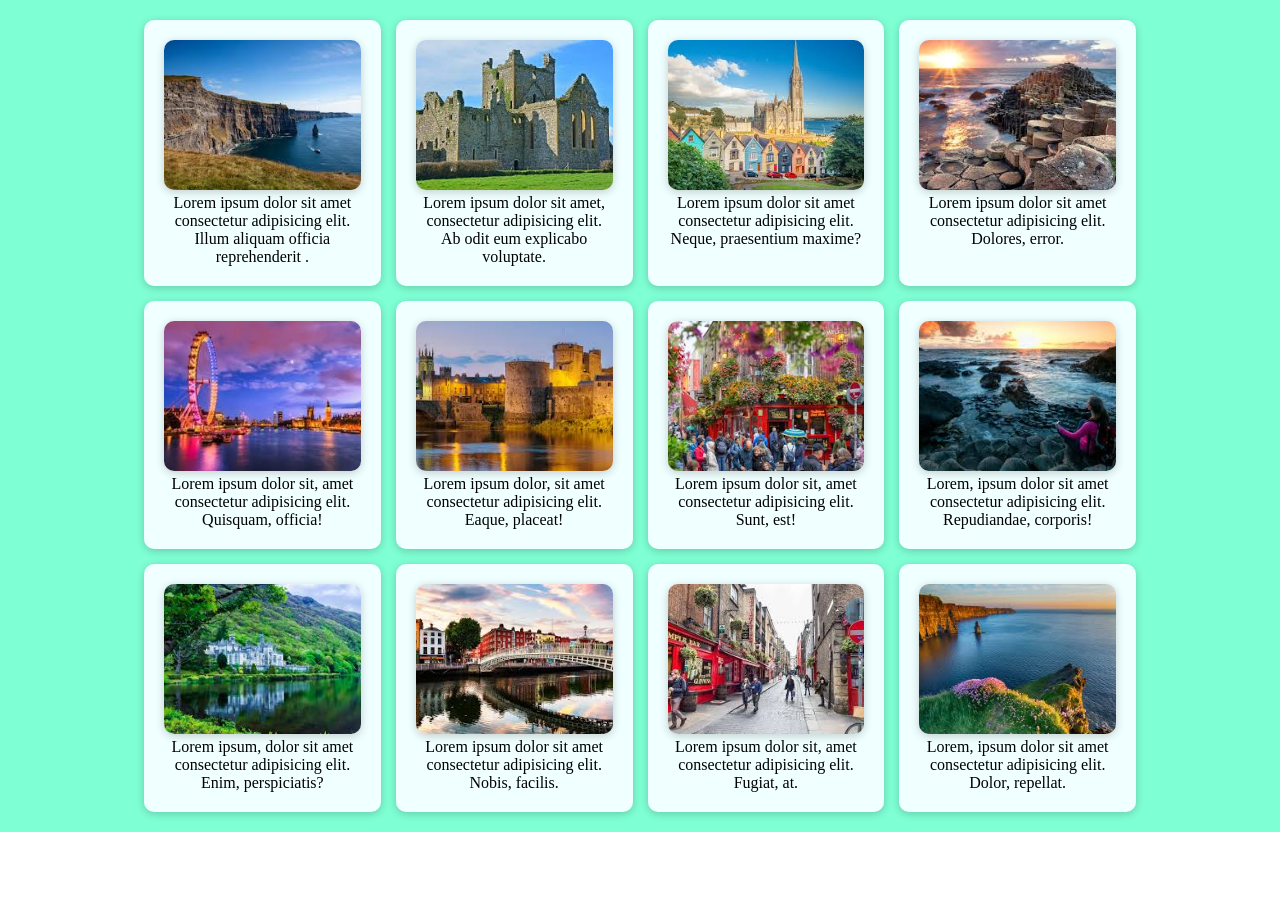
<file: Image Gallery/index.html>
<!DOCTYPE html>
<html lang="en">
  <head>
    <meta charset="UTF-8" />
    <meta name="viewport" content="width=device-width, initial-scale=1.0" />
    <title>Image Gallery</title>
    <link rel="stylesheet" href="style.css" />
  </head>
  <body>
    <div class="container">
      <div class="gallery-wrapper">
        <div class="gallery-grid">
          <div class="card">
            <img src="img1.jpg" alt="Image 1" />
            <p>
              Lorem ipsum dolor sit amet consectetur adipisicing elit. Illum
              aliquam officia reprehenderit .
            </p>
          </div>
          <div class="card">
            <img src="img2.jpg" alt="Image 2" />
            <p>
              Lorem ipsum dolor sit amet, consectetur adipisicing elit. Ab odit
              eum explicabo voluptate.
            </p>
          </div>
          <div class="card">
            <img src="img3.jpg" alt="Image 3" />
            <p>
              Lorem ipsum dolor sit amet consectetur adipisicing elit. Neque,
              praesentium maxime?
            </p>
          </div>
          <div class="card">
            <img src="img4.jpg" alt="Image 4" />
            <p>
              Lorem ipsum dolor sit amet consectetur adipisicing elit. Dolores,
              error.
            </p>
          </div>
          <div class="card">
            <img src="img5.jpg" alt="Image 5" />
            <p>
              Lorem ipsum dolor sit, amet consectetur adipisicing elit.
              Quisquam, officia!
            </p>
          </div>
          <div class="card">
            <img src="img6.jpg" alt="Image 6" />
            <p>
              Lorem ipsum dolor, sit amet consectetur adipisicing elit. Eaque,
              placeat!
            </p>
          </div>
          <div class="card">
            <img src="img7.jpg" alt="Image 7" />
            <p>
              Lorem ipsum dolor sit, amet consectetur adipisicing elit. Sunt,
              est!
            </p>
          </div>
          <div class="card">
            <img src="img8.jpg" alt="Image 8" />
            <p>
              Lorem, ipsum dolor sit amet consectetur adipisicing elit.
              Repudiandae, corporis!
            </p>
          </div>
          <div class="card">
            <img src="img9.jpg" alt="Image 9" />
            <p>
              Lorem ipsum, dolor sit amet consectetur adipisicing elit. Enim,
              perspiciatis?
            </p>
          </div>
          <div class="card">
            <img src="img10.jpg" alt="Image 10" />
            <p>
              Lorem ipsum dolor sit amet consectetur adipisicing elit. Nobis,
              facilis.
            </p>
          </div>
          <div class="card">
            <img src="img11.jpg" alt="Image 11" />
            <p>
              Lorem ipsum dolor sit, amet consectetur adipisicing elit. Fugiat,
              at.
            </p>
          </div>
          <div class="card">
            <img src="img12.jpg" alt="Image 11" />
            <p>
              Lorem, ipsum dolor sit amet consectetur adipisicing elit. Dolor,
              repellat.
            </p>
          </div>
        </div>
      </div>
    </div>
  </body>
</html>
</file>
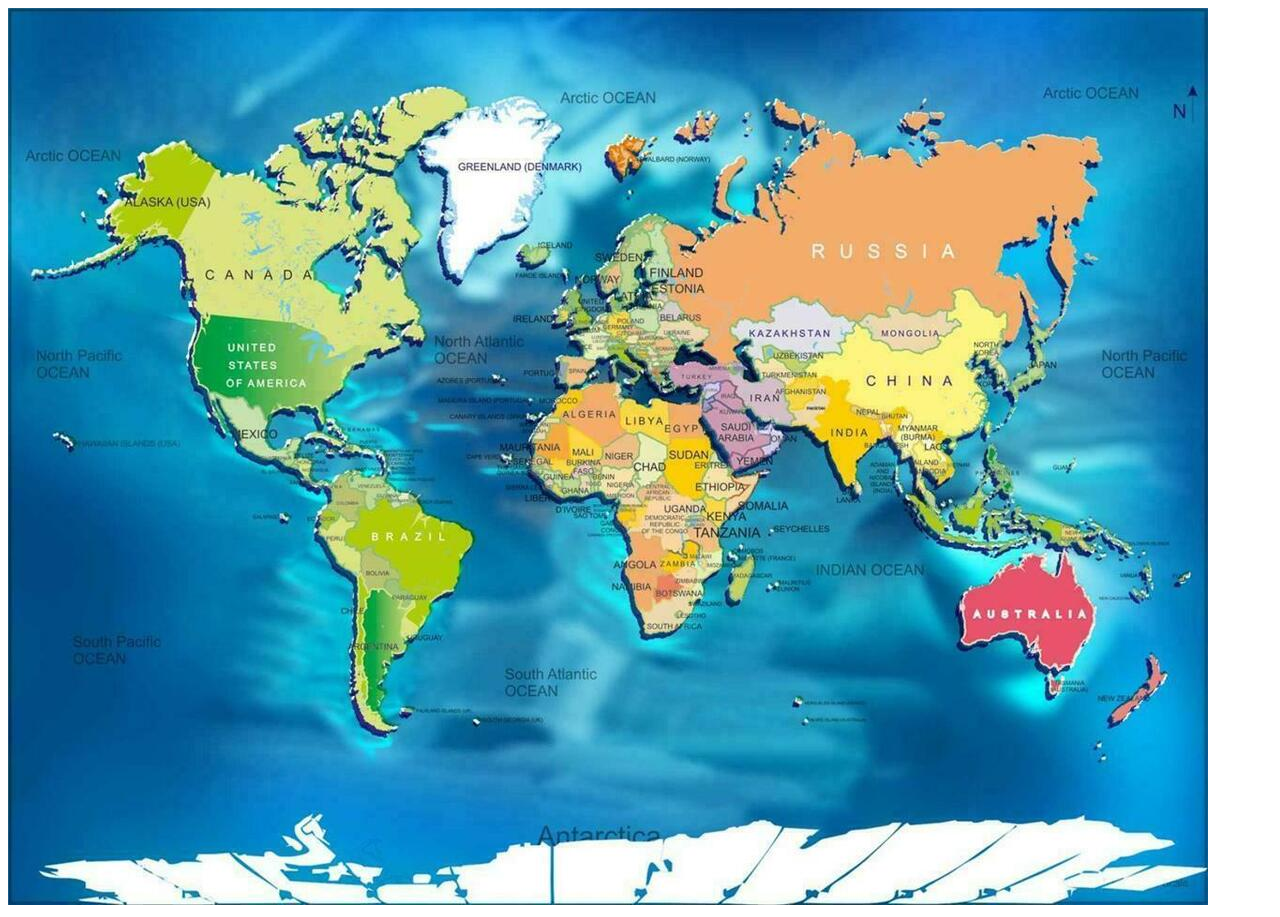
<file: ImageMap/index.html>
<!DOCTYPE html>
<html lang="en">
<head>
    <meta charset="UTF-8">
    <meta name="viewport" content="width=device-width, initial-scale=1.0">
    <title>World Map</title>
    <link rel="icon" href="globe.png">
</head>
<body>
    <div class="container">
    <img src="worldmap.jpg" usemap="#image-map">
        <map name="image-map">
            <area target="_blank" alt="INDIA" title="INDIA" href="https://en.wikipedia.org/wiki/Taj_Mahal" coords="821,372,801,425,836,482,851,446,883,422" shape="poly"></area>
            <area target="_blank" alt="GREENLAND" title="GREENLAND" href="https://en.wikipedia.org/wiki/Aurora" coords="416,149,455,103,549,121,517,206,439,263,452,272" shape="poly"></area>
            <area target="_blank" alt="US" title="US" href="https://en.wikipedia.org/wiki/White_House" coords="191,312,315,399" shape="rect"></area>
            <area target="_blank" alt="CANADA" title="CANADA" href="https://www.britannica.com/list/canada-10-claims-to-fame" coords="391,153,387,97,405,134,302,117,395,83,305,115,258,153,407,308,191,296,168,234,207,163,359,214,344,240,392,280" shape="poly"></area>
            <area target="_blank" alt="CHINA" title="CHINA" href="https://www.thrillophilia.com/places-to-visit-in-china" coords="952,336,954,283,991,310,934,406,968,390,787,360,835,344,888,342,933,340,930,480,881,433,920,386,883,399,850,379" shape="poly"></area>
        </map>
    </div>
    
</body>
</html>
</file>
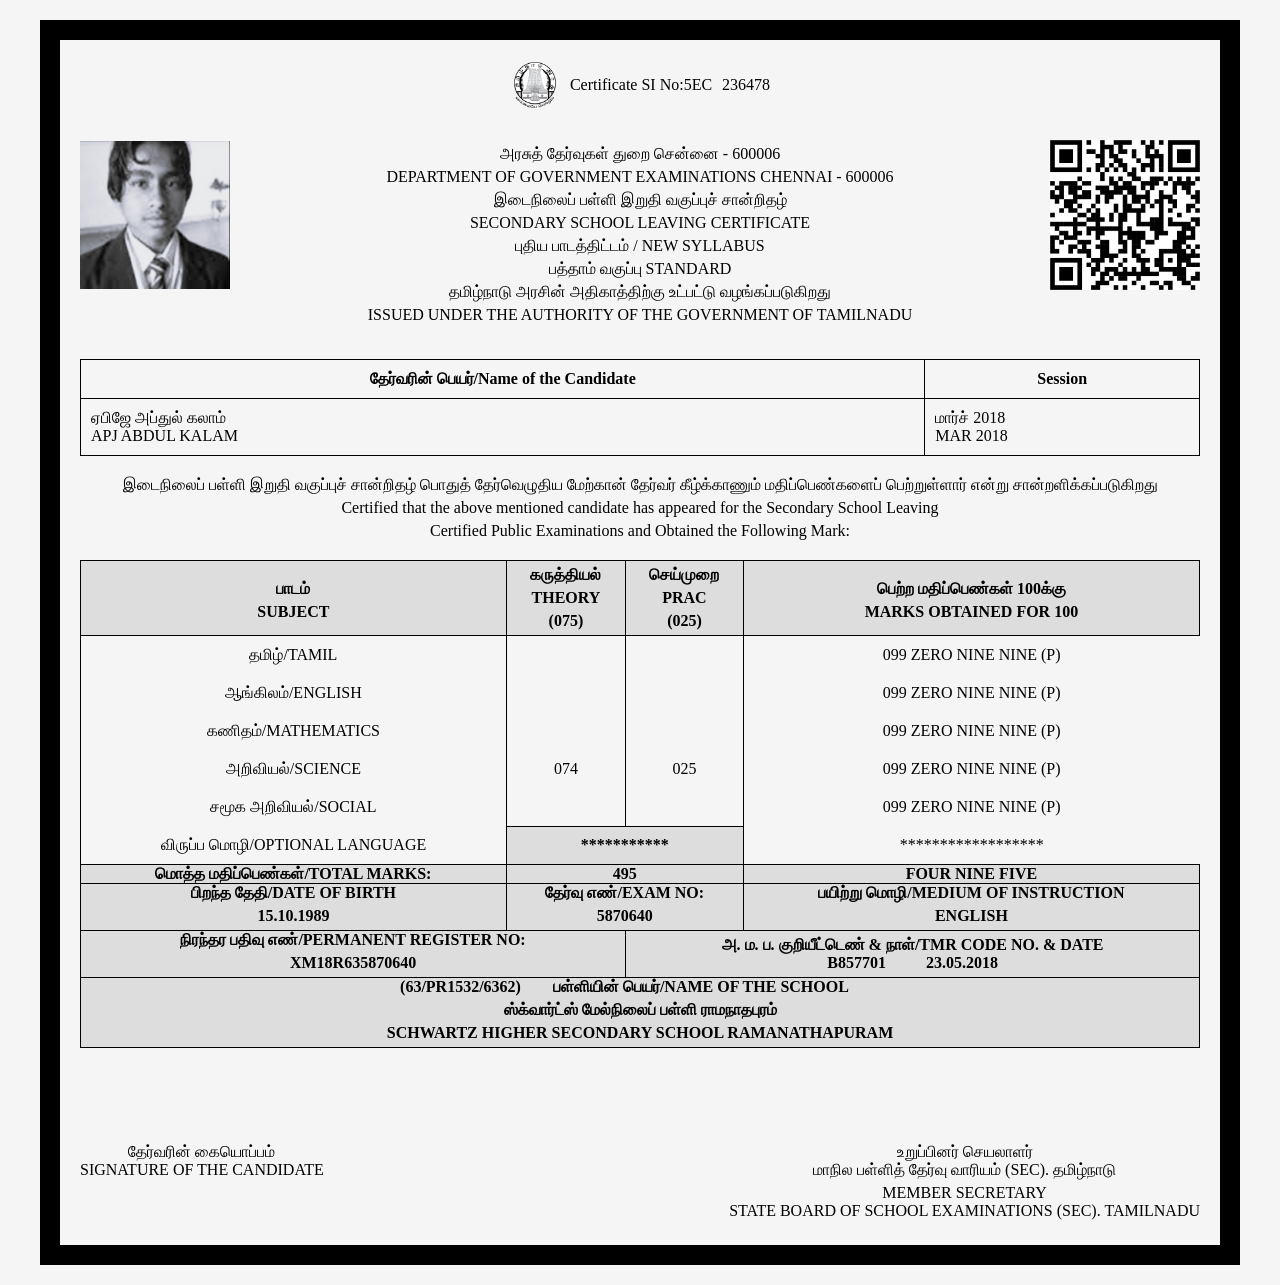
<file: Marksheet/index.html>
<!DOCTYPE html>
<html lang="en">
  <head>
    <meta charset="UTF-8" />
    <meta name="viewport" content="width=device-width, initial-scale=1.0" />
    <title>MarkSheet</title>
    <link rel="stylesheet" href="style.css" />
    <link rel="icon" href="logo.jpg">
  </head>
  <body>
    <div class="container">
      <div class="certificate">
        <img
          src="Tamilnadu-Government-Black.png"
          alt="Statelogo"
          class="image"
        />
        <p>Certificate SI No:5EC</p>
        <p class="serial-number">236478</p>
      </div>

      <div class="top">
        <img src="apj.png" alt="Phot" class="APJ" />
        <div class="mid">
            <p>அரசுத் தேர்வுகள் துறை சென்னை - 600006</p>
            <p>DEPARTMENT OF GOVERNMENT EXAMINATIONS CHENNAI - 600006</p>
            <p>இடைநிலைப் பள்ளி இறுதி வகுப்புச் சான்றிதழ்</p>
            <p>SECONDARY SCHOOL LEAVING CERTIFICATE</p> 
            <p>புதிய பாடத்திட்டம் / NEW SYLLABUS</p> 
            <p>பத்தாம் வகுப்பு STANDARD</p>
            <p>தமிழ்நாடு அரசின் அதிகாத்திற்கு உட்பட்டு வழங்கப்படுகிறது</p>
            <p>ISSUED UNDER THE AUTHORITY OF THE GOVERNMENT OF TAMILNADU</p>
        </div>
        <img src="Untitled 1.png" alt="qr code" class="QR-Code" />
      </div>

      <div class="name">
        <table>
            <TR>
                <th>
                    தேர்வரின் பெயர்/Name of the Candidate
                </th>
                <th>Session</th>
            </TR>
            
            <tb>
                <tr>
                    <td>
                        ஏபிஜே அப்துல் கலாம்<br/>
                        APJ ABDUL KALAM
                    </td>
                    <td>
                        மார்ச் 2018<br/>
                        MAR 2018
                    </td>
                </tr>
            </tb>
        </table>
      </div>

      <div class="middle">
        <p>இடைநிலைப் பள்ளி இறுதி வகுப்புச் சான்றிதழ் பொதுத் தேர்வெழுதிய மேற்கான் தேர்வர் கீழ்க்காணும் மதிப்பெண்களைப் பெற்றுள்ளார் என்று சான்றளிக்கப்படுகிறது </p>
        <p>Certified that the above mentioned candidate has appeared for the Secondary School Leaving</p>
        <p>Certified Public Examinations and Obtained the Following Mark:</p>
      </div>
       
      <div class="final">
        <table class="MARKS">
            <tr>
                <th>
                    <p>பாடம்</p>
                    SUBJECT
                </th>
                <th>
                    <p>கருத்தியல்</p>
                    THEORY
                    <P>(075)</P>
                </th>
                <th>
                    <p>செய்முறை</p>
                    PRAC
                    <P>(025)</P>
                </th>
                <th>
                    <p>பெற்ற மதிப்பெண்கள் 100க்கு</p>
                    MARKS OBTAINED FOR 100
                </th>
            </tr>
            

            <tb>
                <tr>
                    <td>தமிழ்/TAMIL</td>
                    <td></td>
                    <td></td>
                    <td>099  ZERO NINE NINE  (P)</td>
                </tr>
                <tr>
                    <td>ஆங்கிலம்/ENGLISH</td>
                    <td></td>
                    <td></td>
                    <td>099  ZERO NINE NINE  (P)</td>
                </tr>
                <tr>
                    <td>கணிதம்/MATHEMATICS</td>
                    <td></td>
                    <td></td>
                    <td>099  ZERO NINE NINE  (P)</td>
                </tr>
                <tr>
                    <td>அறிவியல்/SCIENCE</td>
                    <td>074</td>
                    <td>025</td>
                    <td>099  ZERO NINE NINE  (P)</td>
                </tr>
                <tr>
                    <td>சமூக அறிவியல்/SOCIAL</td>
                    <td></td>
                    <td></td>
                    <td>099  ZERO NINE NINE  (P)</td>
                </tr>
                <tr>
                    <td>விருப்ப மொழி/OPTIONAL LANGUAGE</td>
                    <th colspan="2">***********</th>
                    <td>******************</td>
                </tr>
                <tr>
                    <th>மொத்த மதிப்பெண்கள்/TOTAL MARKS:</th>
                    <th colspan="2">495</th>
                    <th>FOUR NINE FIVE</th>
                </tr>
                <tr>
                    <th>
                        பிறந்த தேதி/DATE OF BIRTH
                        <P>15.10.1989</P>
                    </th>
                    <th colspan="2">
                        தேர்வு எண்/EXAM NO:
                        <P>5870640</P>
                    </th>
                    <th>
                        பயிற்று மொழி/MEDIUM OF INSTRUCTION
                        <P>ENGLISH</P>
                    </th>
                </tr>
                <TR>
                    <TH colspan="2">
                        நிரந்தர பதிவு எண்/PERMANENT REGISTER NO:
                        <P>XM18R635870640</P>
                    </TH>
                    <TH colspan="2">அ. ம. ப. குறியீட்டெண் & நாள்/TMR CODE NO. & DATE
                        <pre>B857701          23.05.2018</pre>
                    </TH>
                </TR>
                <TR>
                    <TH colspan="4">
                        <PRE class="School">(63/PR1532/6362)        பள்ளியின் பெயர்/NAME OF THE SCHOOL        </PRE>
                        <p>ஸ்க்வார்ட்ஸ் மேல்நிலைப் பள்ளி ராமநாதபுரம்</p>
                        <p>
                            SCHWARTZ HIGHER SECONDARY SCHOOL RAMANATHAPURAM
                        </p>
                    </TH>
                </TR>
            </tb>
        </table>
      </div>
      <div class="end">
        <p>தேர்வரின் கையொப்பம்<br>
            SIGNATURE OF THE CANDIDATE</p>
        <div class="xxx">
            <p>உறுப்பினர் செயலாளர்<br>
                மாநில பள்ளித் தேர்வு வாரியம் (SEC). தமிழ்நாடு
            </p>
            <P>MEMBER SECRETARY<br>
            STATE BOARD OF SCHOOL EXAMINATIONS (SEC). TAMILNADU
        </P>
        </div>
        
      </div>
    </div>
  </body>
</html>
</file>
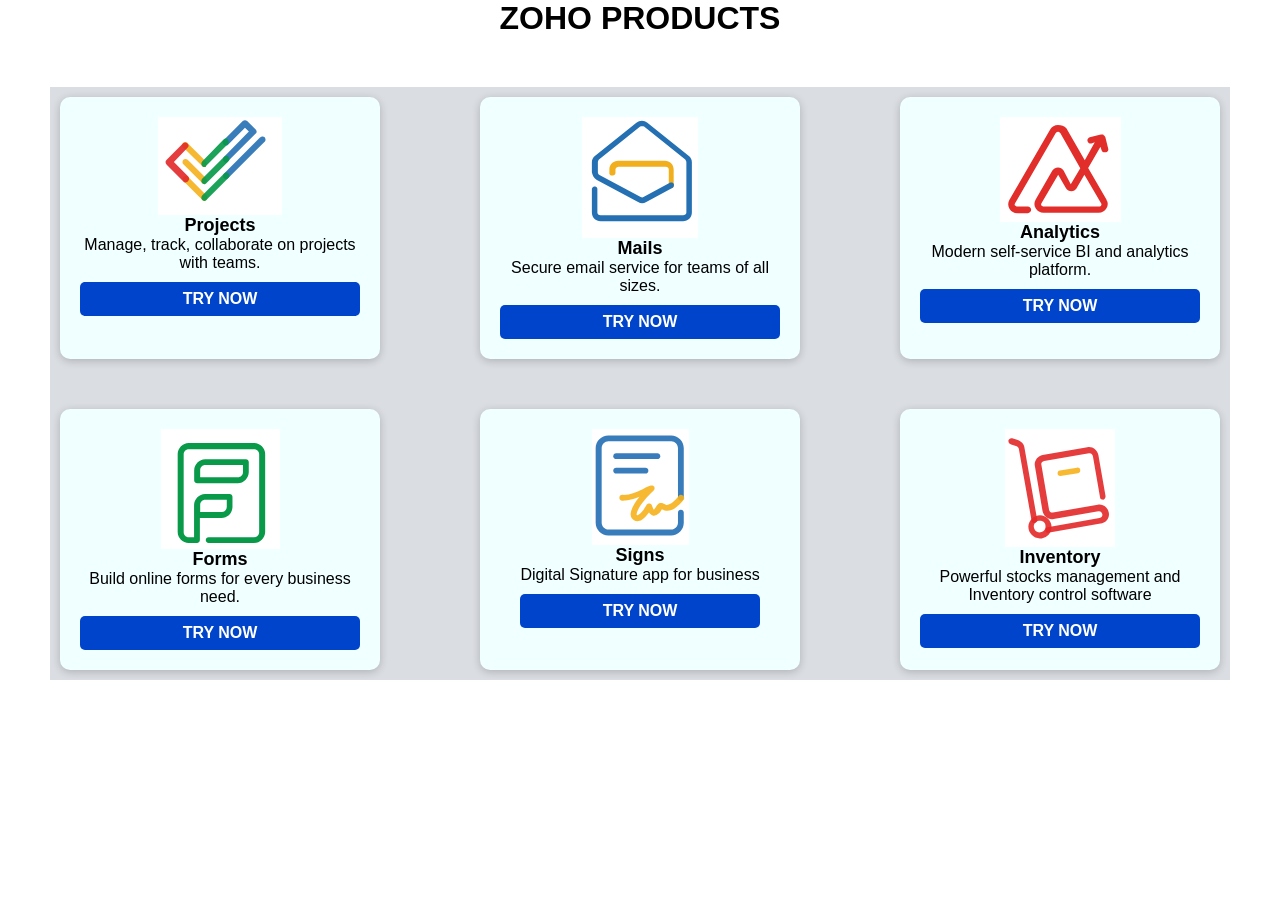
<file: ImageSprites/index1.html>
<!DOCTYPE html>
<html lang="en">
<head>
    <meta charset="UTF-8">
    <meta name="viewport" content="width=device-width, initial-scale=1.0">
    <title>Document</title>
    <link rel="stylesheet" href="style.css">
</head>
<body>
    <header>
             <h1 style="text-align: center;">ZOHO PRODUCTS</h1>
    </header>
    <div class="Container">
        <div class="Grid">
            <div class="cards">
                <div class="inner-grid">
                    <div class="Projects"></div>
                    <div class="content">
                        <h2>Projects</h2>
                        <p> Manage, track, collaborate on projects with teams.</p>
                        <a href="#" class="try">TRY NOW</a>
                    </div> 
                </div>
            </div>

           <div class="cards">
                <div class="inner-grid">
                    <div class="Mails"></div>
                    <div class="content">
                        <h2>Mails</h2>
                        <p> Secure email service for teams of all sizes.</p>
                        <a href="#" class="try">TRY NOW</a>
                    </div> 
                </div>
            </div>

             <div class="cards">
                <div class="inner-grid">
                    <div class="Analytics"></div>
                    <div class="content">
                        <h2>Analytics</h2>
                        <p>Modern self-service BI and analytics platform.</p>
                        <a href="#" class="try">TRY NOW</a>
                    </div> 
                </div>
            </div>

             <div class="cards">
                <div class="inner-grid">
                    <div class="Forms"></div>
                    <div class="content">
                        <h2>Forms</h2>
                        <p> Build online forms for every business need.</p>
                        <a href="#" class="try">TRY NOW</a>
                    </div> 
                </div>
            </div>

             <div class="cards">
                <div class="inner-grid">
                    <div class="Signs"></div>
                    <div class="content">
                        <h2>Signs</h2>
                        <p> Digital Signature app for business</p>
                        <a href="#" class="try">TRY NOW</a>
                    </div> 
                </div>
            </div>

             <div class="cards">
                <div class="inner-grid">
                    <div class="Inventory"></div>
                    <div class="content">
                        <h2>Inventory</h2>
                        <p>Powerful stocks management and Inventory control software</p>
                        <a href="#" class="try">TRY NOW</a>
                    </div> 
                </div>
            </div>
        </div>
        
            

    </div>
</body>
</html>
</file>
<file: Image Gallery/style.css>
* {
  margin: 0px;
  padding: 0px;
}
.container {
  background-color: aquamarine;
}
.card {
  background: azure;
  border-radius: 10px;
  padding: 20px;
  text-align: center;
  box-shadow: 0 2px 8px rgba(0, 0, 0, 0.2);
  transition: transform 0.3s;
}
.card:hover {
  transform: scale(1.05);
}
.gallery-wrapper {
  display: flex;
  justify-content: center;
  padding: 20px;
}
.gallery-grid {
  display: grid;
  grid-template-columns: repeat(auto-fit, minmax(200px, 1fr));
  gap: 15px;
  width: 80%;
}

.gallery-grid img {
  width: 100%;
  height: 150px;
  object-fit: cover;
  border-radius: 10px;
  box-shadow: 0 2px 10px rgba(0, 0, 0, 0.2);
  transition: transform 0.3s;
}

.gallery-grid img:hover {
  transform: scale(1.05);
}
</file>
<file: Marksheet/style.css>
* {
  margin: 0;
  padding: 0;
  font-family: "Times New Roman", Times, serif;
  box-sizing: border-box;
}

body {
  display: flex;
  justify-content: center;
  align-items: center;
  min-height: 100vh;
  background-color: #f5f5f5;
  padding: 10px;
}

.container {
  width: 100%;
  max-width: 1200px;
  margin: 10px auto;
  padding: 20px;
  border: 20px solid black;
  box-sizing: border-box;
}

.certificate {
  display: flex;
  align-items: center;
  justify-content: center;
  flex-wrap: wrap;
  gap: 10px;
  margin-bottom: 20px;
}

.image {
  width: 50px;
  height: auto;
}

p {
  text-align: center;
  margin: 5px 0;
}

.top {
  display: flex;
  margin: 30px 0;
  justify-content: space-around;
  flex-wrap: wrap;
  gap: 20px;
}

.mid {
  flex: 1;
  min-width: 250px;
  text-align: center;
}

.APJ,
.QR-Code {
  width: 150px;
  height: 150px;
  object-fit: contain;
}

.name {
  width: 100%;
  overflow-x: auto;
  margin-bottom: 20px;
}

.name table {
  border: 1px solid black;
  border-collapse: collapse;
  width: 100%;
}

.name th,
.name td {
  border: 1px solid black;
  border-collapse: collapse;
  padding: 10px;
}

.middle {
  margin: 20px 0;
  text-align: center;
}

.final {
  width: 100%;
  overflow-x: auto;
  margin-bottom: 20px;
}

.final table {
  width: 100%;
  border-collapse: collapse; 
}

.final td {
  padding: 10px;
  text-align: center;
  border: 0px solid black;
  border-left: 1px solid black;
}

.final th {
  background-color: #ddd;
  border: 1px solid black;
}

.final PRE {
  display: flex;
  justify-content: space-around;
  flex-wrap: wrap;
}

.end {
  margin-top: 90px;
  display: flex;
  justify-content: space-between;
  flex-wrap: wrap;
  gap: 20px;
}

.xxx {
  text-align: center;
}

/* Responsive styles */
@media (max-width: 992px) {
  .container {
    border-width: 15px;
    padding: 15px;
  }

  .top {
    margin: 20px 0;
  }
}

@media (max-width: 768px) {
  .container {
    border-width: 10px;
    padding: 10px;
  }

  .APJ,
  .QR-Code {
    width: 120px;
    height: 120px;
  }

  .top {
    justify-content: center;
  }

  .end {
    flex-direction: column;
    align-items: center;
    text-align: center;
  }
}

@media (max-width: 576px) {
  .container {
    border-width: 5px;
    margin: 5px;
    padding: 5px;
  }

  .APJ,
  .QR-Code {
    width: 100px;
    height: 100px;
  }

  .name th,
  .name td,
  .final th,
  .final td {
    padding: 5px;
    font-size: 14px;
  }

  .mid p {
    font-size: 14px;
  }

  .middle p {
    font-size: 14px;
  }
}

@media (max-width: 400px) {
  .APJ,
  .QR-Code {
    width: 80px;
    height: 80px;
  }

  .name th,
  .name td,
  .final th,
  .final td {
    padding: 3px;
    font-size: 12px;
  }

  .mid p {
    font-size: 12px;
  }

  .middle p {
    font-size: 12px;
  }

  .end {
    font-size: 12px;
  }
}
</file>
<file: ImageSprites/style.css>
* {
  margin: 0px;
  padding: 0px;
  box-sizing: border-box;
  font-family: Arial, Helvetica, sans-serif;
}

.Container {
  padding: 50px;
}
.Grid {
  display: grid;
  gap: 50px 100px;
  grid-template-columns: repeat(auto-fit, minmax(250px, 1fr));
  background-color: rgb(218, 221, 226);
  padding: 10px;
}
.inner-grid {
  display: flex;
  flex-direction: column;
  align-items: center;
}
.cards {
  background: azure;
  border-radius: 10px;
  padding: 20px;
  text-align: center;
  box-shadow: 0 2px 8px rgba(0, 0, 0, 0.2);
  transition: transform 0.3s;
}
.cards:hover{
  transform: translateY(-5px);
}
.content {
  display: flex;
  flex-direction: column;
}

h2 {
  font-weight: bold;
  font-size: large;
}
p {
  font-size: medium;
}
.try {
  display: flex;
  justify-content: center;
  margin-top: 10px;
  padding: 8px 16px;
  background-color: #0044cc;
  color: white;
  text-decoration: none;
  border-radius: 5px;
  font-weight: bold;
  transition: background-color 0.3s;
}

.Projects {
  display: flex;
  justify-content: center;
  background: url(product-icons-group.svg)-80px -67px;
  width: 124px;
  height: 98px;
  size: initial;
}

.Mails {
  display: flex;
  justify-content: center;
  background: url(product-icons-group.svg)-342px -48px;
  width: 116px;
  height: 121px;
  size: initial;
}

.Forms {
  display: flex;
  justify-content: center;
  background: url(product-icons-group.svg)-342px -322px;
  width: 119px;
  height: 120px;
  size: initial;
}

.Signs {
  display: flex;
  justify-content: center;
  background: url(product-icons-group.svg)-89px -329px;
  width: 97px;
  height: 116px;
  size: initial;
}

.Analytics {
  display: flex;
  justify-content: center;
  background: url(product-icons-group.svg)-609px -624px;
  width: 121px;
  height: 105px;
  size: initial;
}

.Inventory {
  display: flex;
  justify-content: center;
  background: url(product-icons-group.svg)-613px -326px;
  width: 110px;
  height: 118px;
  size: initial;
}
</file>
